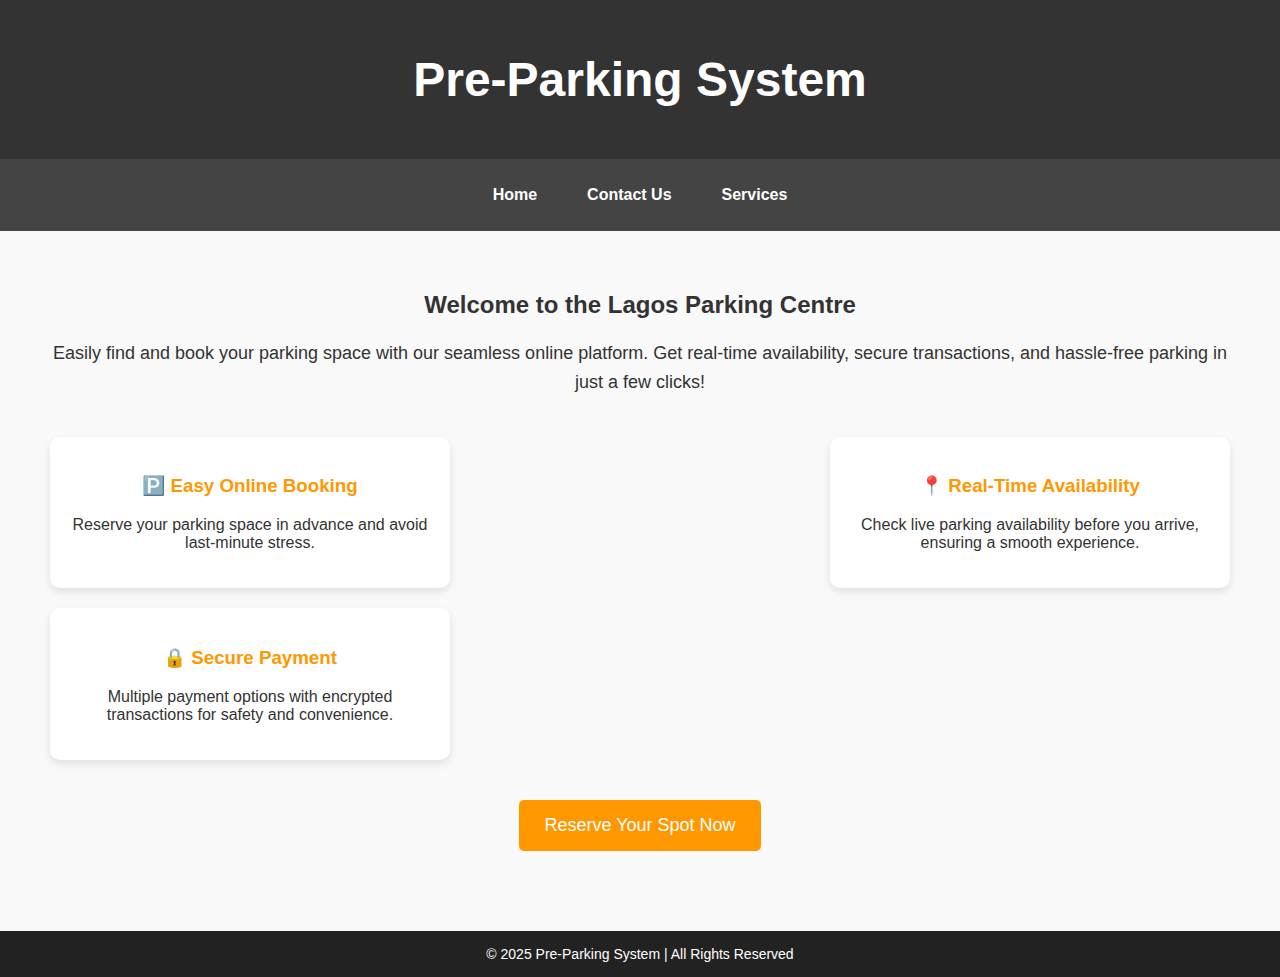
<file: index.html>
<!DOCTYPE html>
<html lang="en">
<head>
    <meta charset="UTF-8">
    <meta name="viewport" content="width=device-width, initial-scale=1.0">
    <title>Pre-Parking System</title>
    <style>
        body { font-family: Arial, sans-serif; margin: 0; padding: 0; background: #f9f9f9; color: #333; }
        header { background: #333; color: white; padding: 20px; text-align: center; font-size: 24px; }
        nav { display: flex; justify-content: center; background: #444; padding: 15px; }
        nav a { color: white; padding: 12px 25px; text-decoration: none; font-weight: bold; transition: 0.3s; }
        nav a:hover { background: #ff9800; border-radius: 5px; }
        .container { padding: 40px 20px; text-align: center; max-width: 1200px; margin: auto; }
        .intro { font-size: 18px; line-height: 1.6; margin-bottom: 30px; }
        .features { display: flex; justify-content: space-between; flex-wrap: wrap; }
        .feature-box { width: 30%; padding: 20px; background: white; margin: 10px; border-radius: 10px; box-shadow: 0 4px 8px rgba(0, 0, 0, 0.1); transition: 0.3s; }
        .feature-box:hover { transform: scale(1.05); }
        .feature-box h3 { color: #ff9800; }
        .cta { margin-top: 30px; padding: 15px 25px; background: #ff9800; color: white; text-decoration: none; font-size: 18px; border-radius: 5px; display: inline-block; transition: 0.3s; }
        .cta:hover { background: #e68900; }
        footer { background: #222; color: white; text-align: center; padding: 15px; margin-top: 40px; font-size: 14px; }
    </style>
</head>
<body>
    <header>
        <h1>Pre-Parking System</h1>
    </header>
    
    <nav>
        <a href="index.html">Home</a>
        <a href="contact.html">Contact Us</a>
        <a href="services.html">Services</a>
    </nav>
    
    <div class="container">
        <h2>Welcome to the Lagos Parking Centre</h2>
        <p class="intro">Easily find and book your parking space with our seamless online platform. Get real-time availability, secure transactions, and hassle-free parking in just a few clicks!</p>
        
        <div class="features">
            <div class="feature-box">
                <h3>🅿️ Easy Online Booking</h3>
                <p>Reserve your parking space in advance and avoid last-minute stress.</p>
            </div>
            <div class="feature-box">
                <h3>📍 Real-Time Availability</h3>
                <p>Check live parking availability before you arrive, ensuring a smooth experience.</p>
            </div>
            <div class="feature-box">
                <h3>🔒 Secure Payment</h3>
                <p>Multiple payment options with encrypted transactions for safety and convenience.</p>
            </div>
        </div>
        
        <a href="create.html" class="cta">Reserve Your Spot Now</a>
    </div>
    
    <footer>
        &copy; 2025 Pre-Parking System | All Rights Reserved
    </footer>
</body>
</html>
</file>
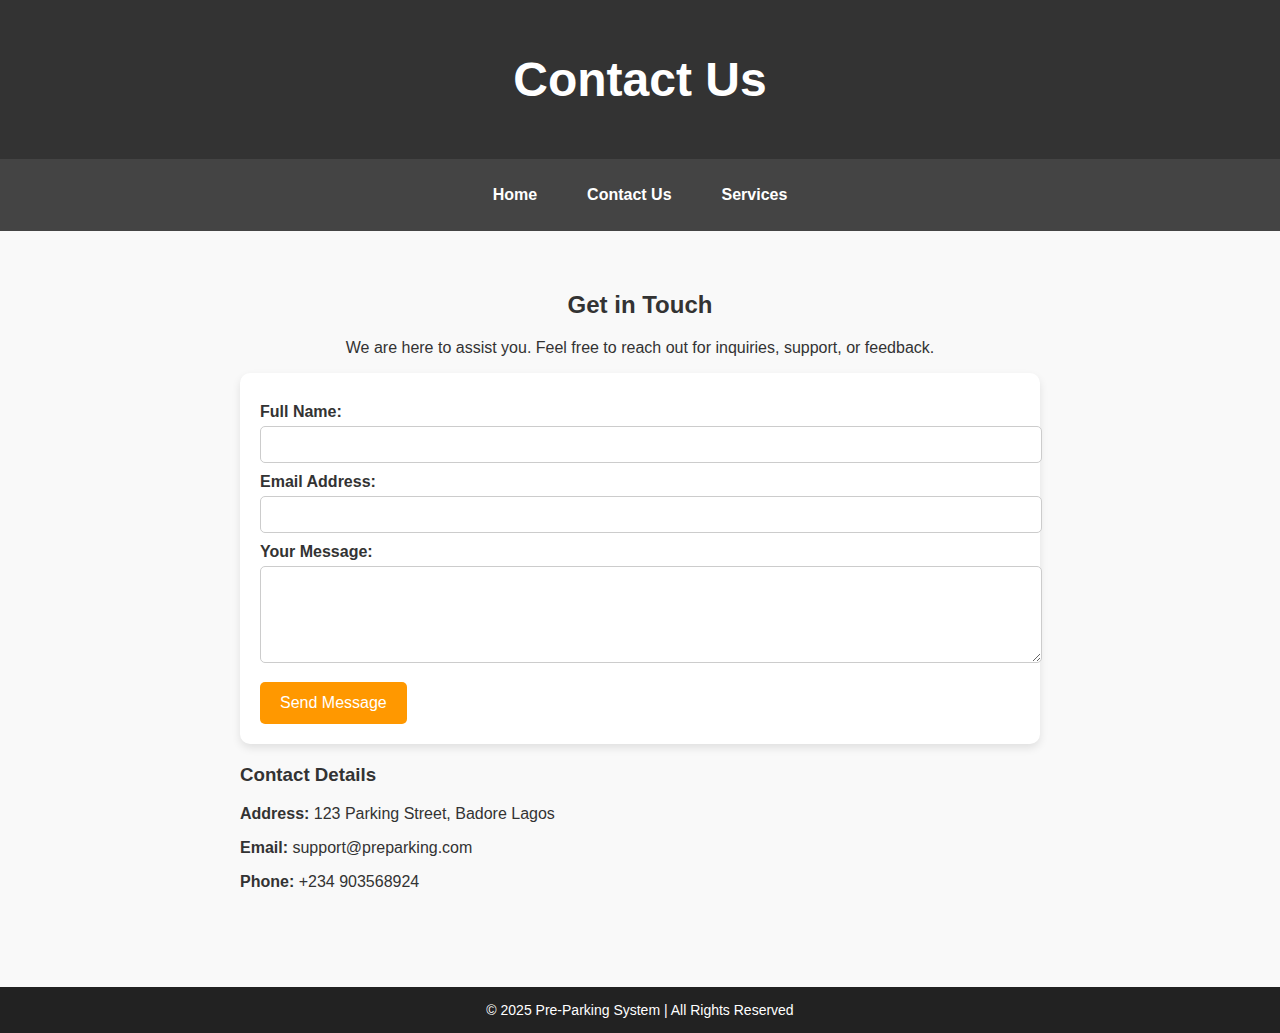
<file: contact.html>
<!DOCTYPE html>
<html lang="en">
<head>
    <meta charset="UTF-8">
    <meta name="viewport" content="width=device-width, initial-scale=1.0">
    <title>Contact Us - Pre-Parking System</title>
    <style>
        body { font-family: Arial, sans-serif; margin: 0; padding: 0; background: #f9f9f9; color: #333; }
        header { background: #333; color: white; padding: 20px; text-align: center; font-size: 24px; }
        nav { display: flex; justify-content: center; background: #444; padding: 15px; }
        nav a { color: white; padding: 12px 25px; text-decoration: none; font-weight: bold; transition: 0.3s; }
        nav a:hover { background: #ff9800; border-radius: 5px; }
        .container { padding: 40px 20px; text-align: center; max-width: 800px; margin: auto; }
        .contact-form { background: white; padding: 20px; border-radius: 10px; box-shadow: 0 4px 8px rgba(0, 0, 0, 0.1); text-align: left; }
        label { display: block; font-weight: bold; margin-top: 10px; }
        input, textarea { width: 100%; padding: 10px; margin-top: 5px; border: 1px solid #ccc; border-radius: 5px; }
        button { margin-top: 15px; padding: 12px 20px; background: #ff9800; color: white; border: none; border-radius: 5px; font-size: 16px; cursor: pointer; transition: 0.3s; }
        button:hover { background: #e68900; }
        .contact-info { margin-top: 20px; text-align: left; }
        footer { background: #222; color: white; text-align: center; padding: 15px; margin-top: 40px; font-size: 14px; }
    </style>
</head>
<body>
    <header>
        <h1>Contact Us</h1>
    </header>
    
    <nav>
        <a href="index.html">Home</a>
        <a href="contact.html">Contact Us</a>
        
        <a href="services.html">Services</a>
    </nav>
    
    <div class="container">
        <h2>Get in Touch</h2>
        <p>We are here to assist you. Feel free to reach out for inquiries, support, or feedback.</p>
        
        <div class="contact-form">
            <form action="submit_contact.php" method="POST">
                <label for="name">Full Name:</label>
                <input type="text" id="name" name="name" required>
                
                <label for="email">Email Address:</label>
                <input type="email" id="email" name="email" required>
                
                <label for="message">Your Message:</label>
                <textarea id="message" name="message" rows="5" required></textarea>
                
                <button type="submit">Send Message</button>
            </form>
        </div>
        
        <div class="contact-info">
            <h3>Contact Details</h3>
            <p><strong>Address:</strong> 123 Parking Street, Badore Lagos</p>
            <p><strong>Email:</strong> support@preparking.com</p>
            <p><strong>Phone:</strong> +234 903568924</p>
        </div>
    </div>
    
    <footer>
        &copy; 2025 Pre-Parking System | All Rights Reserved
    </footer>
</body>
</html>
</file>
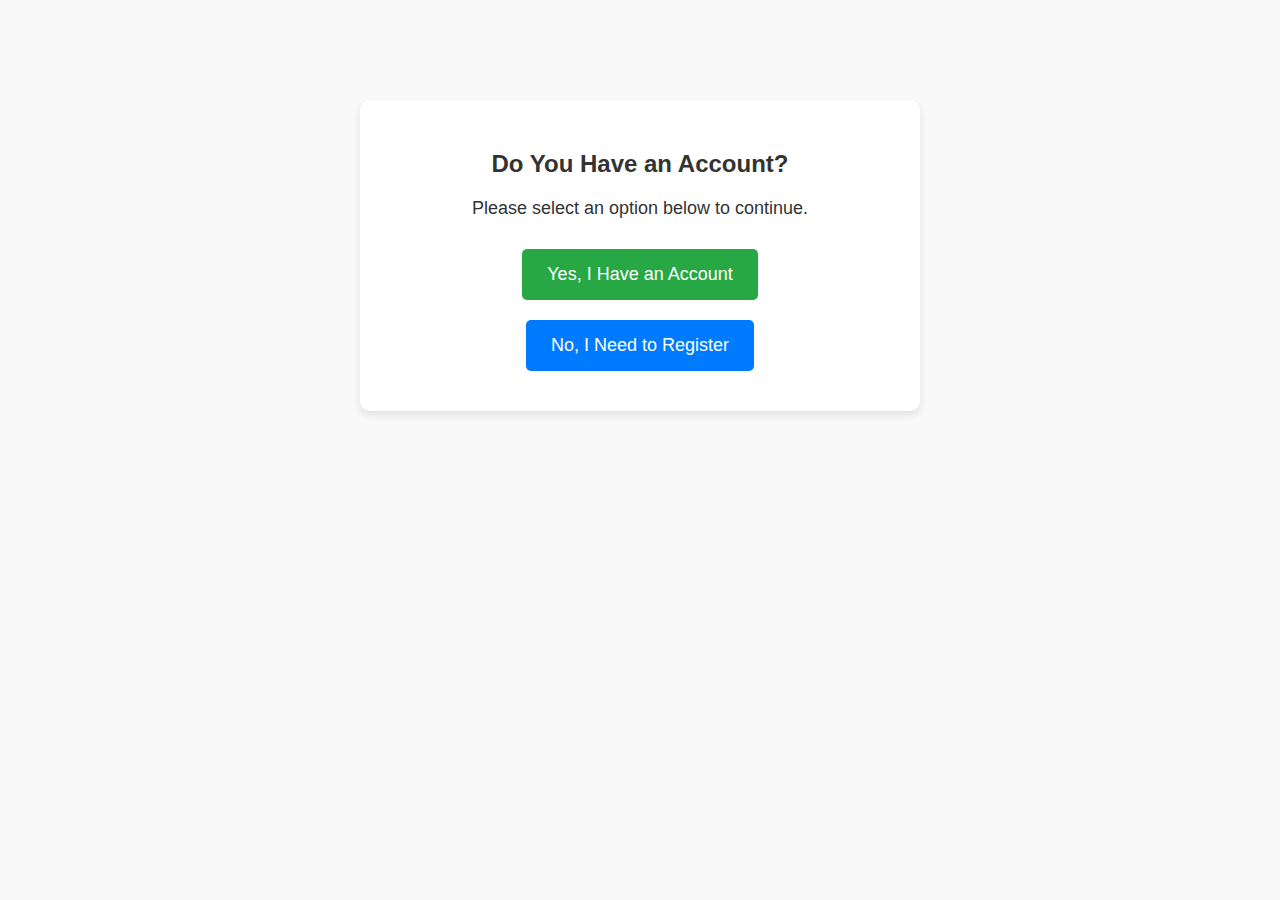
<file: create.html>
<!DOCTYPE html>
<html lang="en">
<head>
    <meta charset="UTF-8">
    <meta name="viewport" content="width=device-width, initial-scale=1.0">
    <title>Check Account Status</title>
    <style>
        body { font-family: Arial, sans-serif; margin: 0; padding: 0; background: #f9f9f9; color: #333; text-align: center; }
        .container { max-width: 500px; margin: 100px auto; background: white; padding: 30px; border-radius: 10px; box-shadow: 0 4px 8px rgba(0, 0, 0, 0.1); }
        h2 { color: #333; }
        p { font-size: 18px; margin-bottom: 20px; }
        .btn { display: inline-block; padding: 15px 25px; margin: 10px; font-size: 18px; color: white; text-decoration: none; border-radius: 5px; transition: 0.3s; }
        .btn-login { background: #28a745; }
        .btn-login:hover { background: #218838; }
        .btn-register { background: #007bff; }
        .btn-register:hover { background: #0056b3; }
    </style>
</head>
<body>
    <div class="container">
        <h2>Do You Have an Account?</h2>
        <p>Please select an option below to continue.</p>
        <a href="login.html" class="btn btn-login">Yes, I Have an Account</a>
        <a href="register.html" class="btn btn-register">No, I Need to Register</a>
    </div>
</body>
</html>
</file>
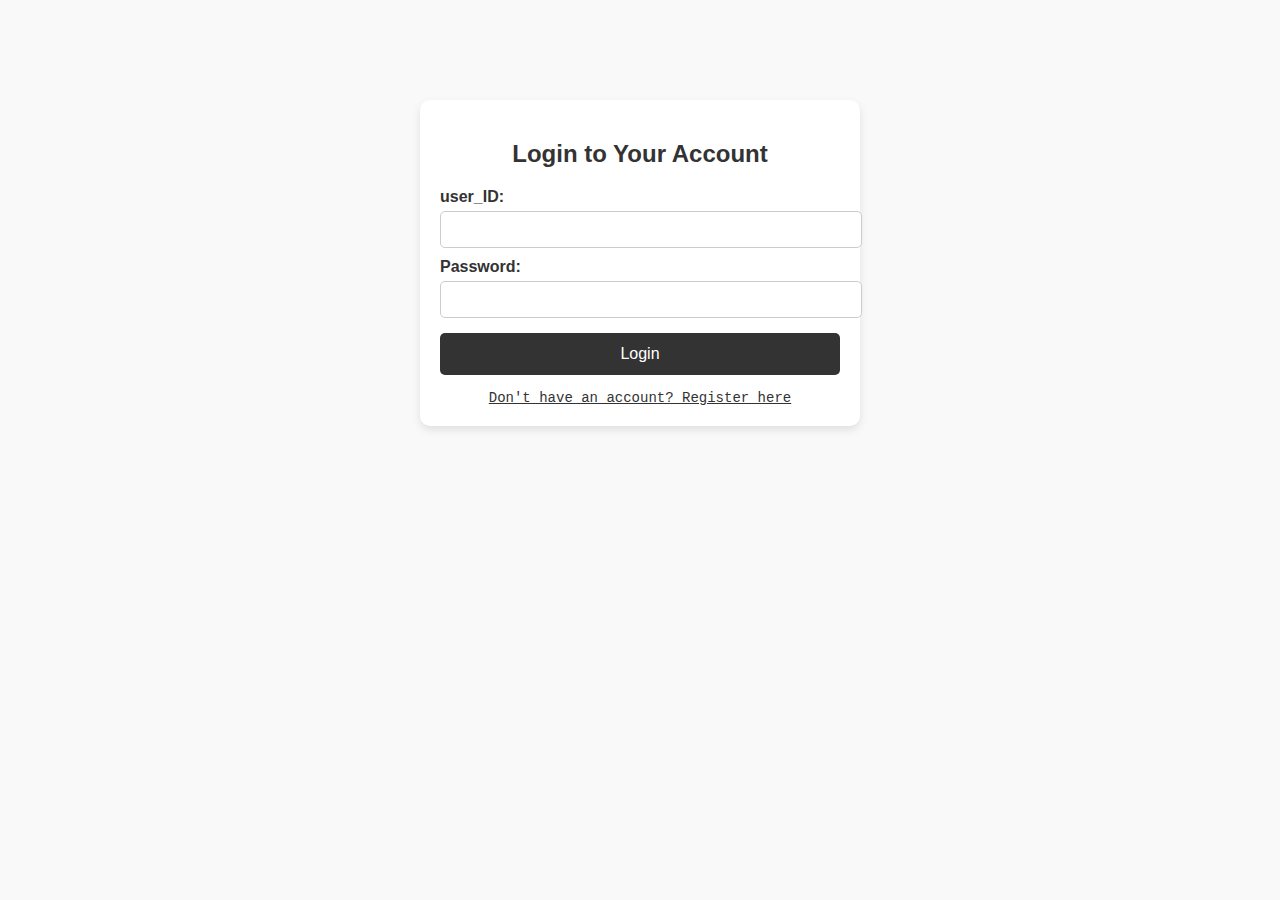
<file: login.html>
<!DOCTYPE html>
<html lang="en">
<head>
    <meta charset="UTF-8">
    <meta name="viewport" content="width=device-width, initial-scale=1.0">
    <title>Login - Pre-Parking System</title>
    <style>
        body { font-family: Arial, sans-serif; margin: 0; padding: 0; background: #f9f9f9; color: #333; }
        .login-container { width: 100%; max-width: 400px; margin: 100px auto; background: white; padding: 20px; 
            border-radius: 10px; box-shadow: 0 4px 8px rgba(0, 0, 0, 0.1); text-align: center; }
        h2 { color: #333; }
        label { display: block; font-weight: bold; margin-top: 10px; text-align: left; }
        input { width: 100%; padding: 10px; margin-top: 5px; border: 1px solid #ccc; border-radius: 5px; }
        button { margin-top: 15px; padding: 12px 20px; background: #333; color: white; border: none; border-radius: 5px;
            font-size: 16px; cursor: pointer; transition: 0.3s; width: 100%; }
        button:hover { background: #333; }
        .register-link { margin-top: 15px; display: block; font-family: 'Courier New', Courier, monospace; font-size: 14px; color: #333; }
    </style>
</head>
<body>
    <div class="login-container">
        <h2>Login to Your Account</h2>
        <form action="login.php" method="POST">
            <label for="user_ID">user_ID:</label>
            <input type="text" id="user_ID" name="user_ID" required>
            
            <label for="password">Password:</label>
            <input type="password" id="password" name="password" required>
            
             <button type="submit"> <a href="reserve.html"></a>Login</button>
        </form>
        <a href="register.html" class="register-link">Don't have an account? Register here</a>
    </div>
</body>
</html>
</file>
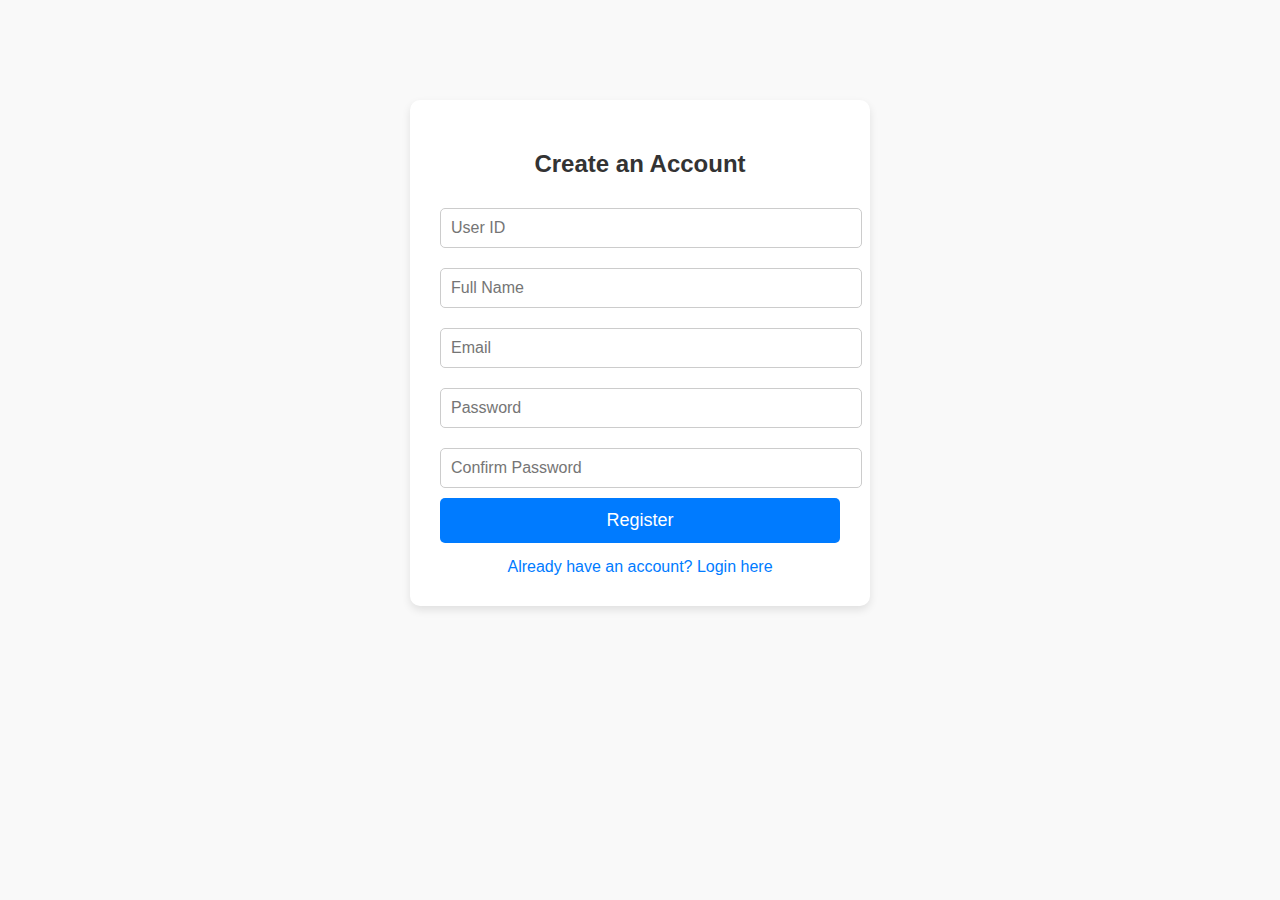
<file: register.html>
<!DOCTYPE html>
<html lang="en">
<head>
    <meta charset="UTF-8">
    <meta name="viewport" content="width=device-width, initial-scale=1.0">
    <title>Create an Account</title>
    <style>
        body { font-family: Arial, sans-serif; margin: 0; padding: 0; background: #f9f9f9; color: #333; text-align: center; }
        .container { max-width: 400px; margin: 100px auto; background: white; padding: 30px; border-radius: 10px; box-shadow: 0 4px 8px rgba(0, 0, 0, 0.1); }
        h2 { color: #333; }
        input { width: 100%; padding: 10px; margin: 10px 0; border: 1px solid #ccc; border-radius: 5px; font-size: 16px; }
        .btn { display: inline-block; width: 100%; padding: 12px; font-size: 18px; color: white; background: #007bff; border: none; border-radius: 5px; cursor: pointer; transition: 0.3s; }
        .btn:hover { background: #0056b3; }
        .login-link { display: block; margin-top: 15px; color: #007bff; text-decoration: none; }
        .login-link:hover { text-decoration: underline; }
    </style>
</head>
<body>
    <div class="container">
        <h2>Create an Account</h2>
        <form action="register.php" method="POST">
            <input type="text" name="user_ID" placeholder="User ID" required>
            <input type="text" name="fullname" placeholder="Full Name" required>
            <input type="email" name="email" placeholder="Email" required>
            <input type="password" name="password" placeholder="Password" required>
            <input type="password" name="confirm_password" placeholder="Confirm Password" required>
            <button type="submit" class="btn">Register</button>
        </form>
        <a href="login.html" class="login-link">Already have an account? Login here</a>
    </div>
</body>
</html>
</file>
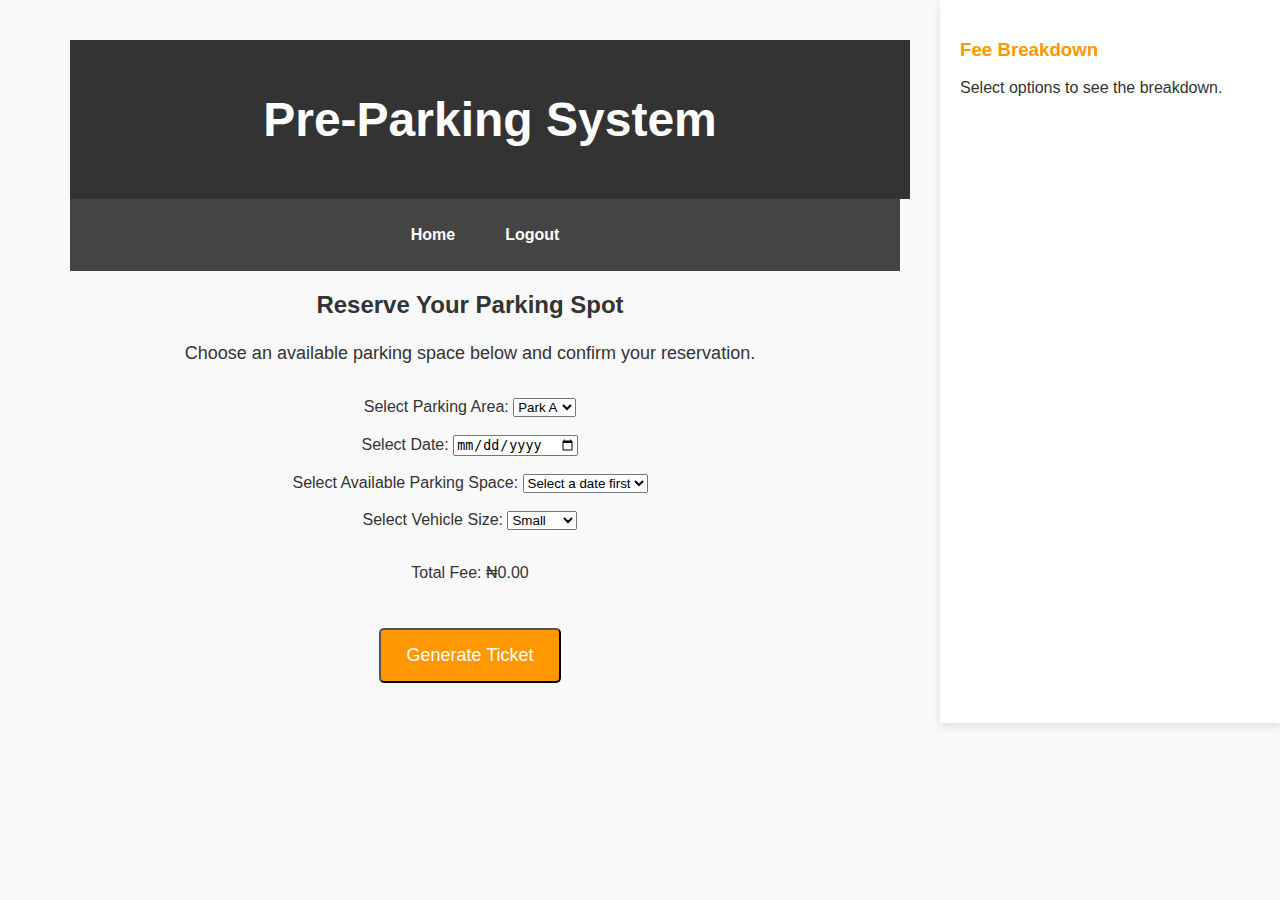
<file: reserve.html>
<!DOCTYPE html>
<html lang="en">
<head>
    <meta charset="UTF-8">
    <meta name="viewport" content="width=device-width, initial-scale=1.0">
    <title>Pre-Parking System</title>
    <style>
        body { font-family: Arial, sans-serif; margin: 0; padding: 0; background: #f9f9f9; color: #333; display: flex; }
        header { background: #333; color: white; padding: 20px; text-align: center; font-size: 24px; width: 100%; }
        nav { display: flex; justify-content: center; background: #444; padding: 15px; width: 100%; }
        nav a { color: white; padding: 12px 25px; text-decoration: none; font-weight: bold; transition: 0.3s; }
        nav a:hover { background: #ff9800; border-radius: 5px; }
        .container { padding: 40px 20px; text-align: center; max-width: 800px; margin: auto; flex-grow: 1; }
        .intro { font-size: 18px; line-height: 1.6; margin-bottom: 30px; }
        .cta { margin-top: 30px; padding: 15px 25px; background: #ff9800; color: white; text-decoration: none; font-size: 18px; border-radius: 5px; display: inline-block; transition: 0.3s; }
        .cta:hover { background: #e68900; }
        footer { background: #222; color: white; text-align: center; padding: 15px; margin-top: 40px; font-size: 14px; width: 100%; }
        .side-panel { width: 300px; background: #fff; padding: 20px; box-shadow: 0 4px 8px rgba(0, 0, 0, 0.1); }
        .side-panel h3 { color: #ff9800; }
    </style>
    <script>
        function updateAvailableSpaces() {
            let date = document.getElementById("date").value;
            let spaceDropdown = document.getElementById("space");
            spaceDropdown.innerHTML = "";
            
            let availableSpaces = [];
            for (let i = 1; i <= 100; i++) {
                if (Math.random() > 0.3) {
                    availableSpaces.push(i);
                }
            }
            
            availableSpaces.forEach(space => {
                let option = document.createElement("option");
                option.value = space;
                option.textContent = `Space ${space}`;
                spaceDropdown.appendChild(option);
            });
        }
        
        function calculateFee() {
            let park = document.getElementById("park").value;
            let space = parseInt(document.getElementById("space").value);
            let date = new Date(document.getElementById("date").value);
            let vehicle = document.getElementById("vehicle").value;
            
            let basePrice = { A: 5000, B: 4000, C: 3000, D: 3000 }[park];
            if (space <= 50) basePrice += 1000;
            if (date.getDay() === 0 || date.getDay() === 6) basePrice += 1000;
            let vehicleCharge = { small: 1000, medium: 2000, large: 3000 }[vehicle];
            
            let totalFee = basePrice + vehicleCharge;
            document.getElementById("fee").textContent = `Total Fee: ₦${totalFee.toFixed(2)}`;

            document.cookie = "total_fee=" + totalFee;
            
            document.getElementById("breakdown").innerHTML = `
                <p>Base price for Park ${park}: ₦${basePrice}</p>
                <p>${space <= 50 ? "Premium space charge: ₦1000" : "No premium space extra charge"}</p>
                <p>${(date.getDay() === 0 || date.getDay() === 6) ? "Weekend surcharge: ₦1000" : "No weekend surcharge"}</p>
                <p>Vehicle type charge (${vehicle}): ₦${vehicleCharge}</p>
                <h3>Total: ₦${totalFee.toFixed(2)}</h3>
            `;
        }
    </script>
</head>
<body>
    <div class="container">
        <header>
            <h1>Pre-Parking System</h1>
        </header>
        
        <nav>
            <a href="index.html">Home</a>
            <a href="login.html">Logout</a>
        </nav>
        
        <h2>Reserve Your Parking Spot</h2>
        <p class="intro">Choose an available parking space below and confirm your reservation.</p>
        
        <form action="reserve_process.php" method="POST">
            <label for="park">Select Parking Area:</label>
            <select name="park" id="park" required>
                <option value="A">Park A</option>
                <option value="B">Park B</option>
                <option value="C">Park C</option>
                <option value="D">Park D</option>
            </select>
            <br><br>
            <label for="date">Select Date:</label>
            <input type="date" id="date" name="date" required onchange="updateAvailableSpaces()">
            <br><br>
            <label for="space">Select Available Parking Space:</label>
            <select name="space" id="space" required onchange="calculateFee()">
                <option>Select a date first</option>
            </select>
            <br><br>
            <label for="vehicle">Select Vehicle Size:</label>
            <select name="vehicle" id="vehicle" required onchange="calculateFee()">
                <option value="small">Small</option>
                <option value="medium">Medium</option>
                <option value="large">Large</option>
            </select>
            <br><br>
            <p id="fee">Total Fee: ₦0.00</p>
           
            <button type="submit" class="cta">Generate Ticket</button>
        </form>
    </div>
    
    <div class="side-panel">
        <h3>Fee Breakdown</h3>
        <div id="breakdown">
            <p>Select options to see the breakdown.</p>
        </div>
    </div>
</body>
</html>
</file>
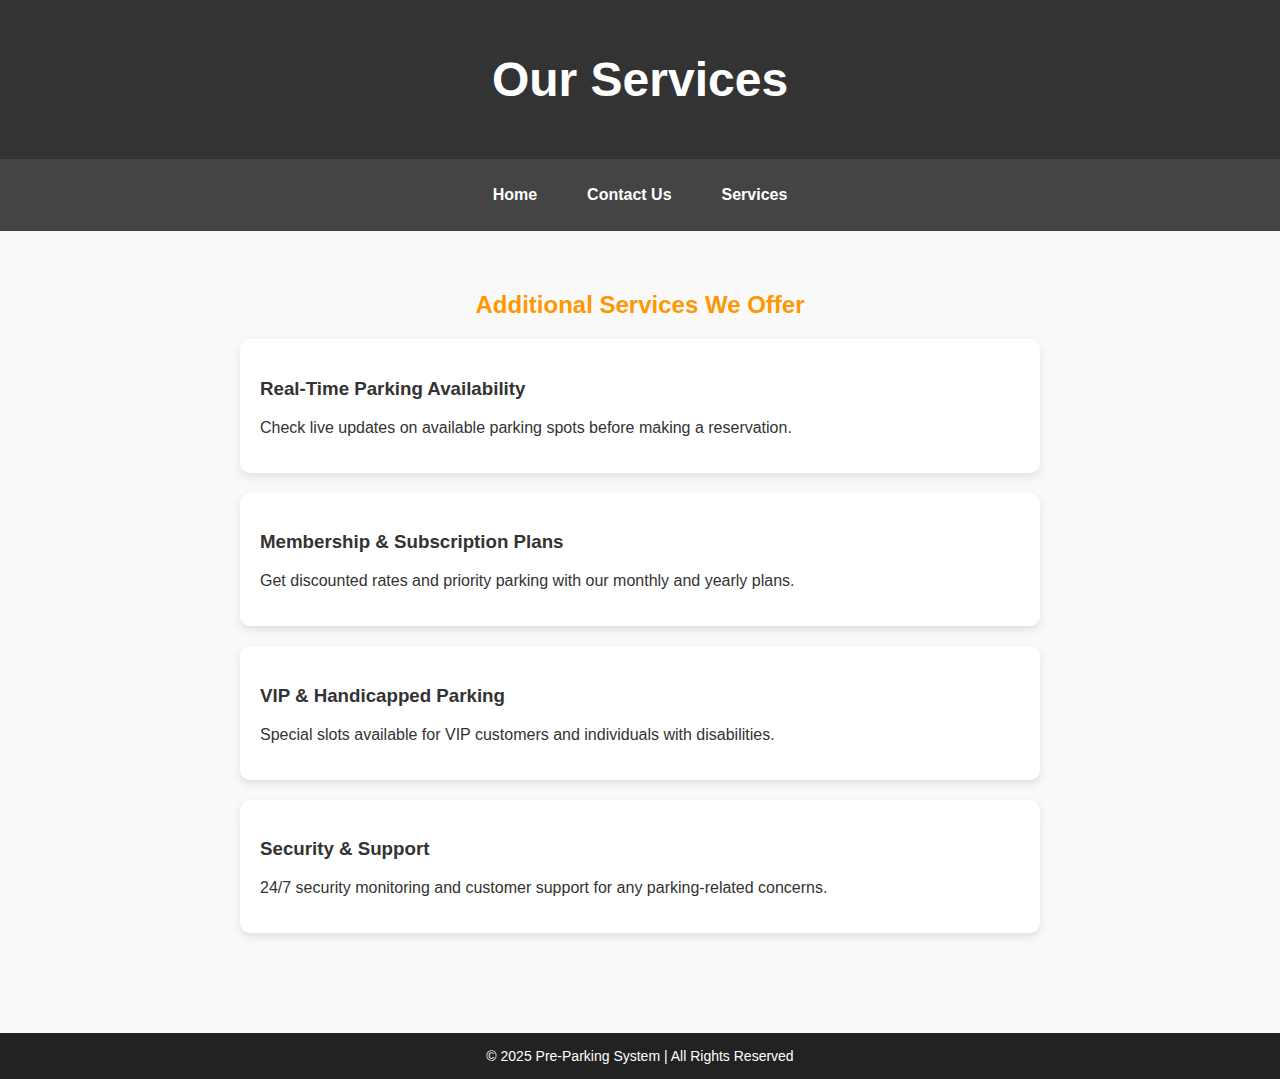
<file: services.html>
<!DOCTYPE html>
<html lang="en">
<head>
    <meta charset="UTF-8">
    <meta name="viewport" content="width=device-width, initial-scale=1.0">
    <title>Other Services - Pre-Parking System</title>
    <style>
        body { font-family: Arial, sans-serif; margin: 0; padding: 0; background: #f9f9f9; color: #333; }
        header { background: #333; color: white; padding: 20px; text-align: center; font-size: 24px; }
        nav { display: flex; justify-content: center; background: #444; padding: 15px; }
        nav a { color: white; padding: 12px 25px; text-decoration: none; font-weight: bold; transition: 0.3s; }
        nav a:hover { background: #ff9800; border-radius: 5px; }
        .container { padding: 40px 20px; text-align: center; max-width: 800px; margin: auto; }
        .service { background: white; padding: 20px; border-radius: 10px; box-shadow: 0 4px 8px rgba(0, 0, 0, 0.1); margin: 20px 0; text-align: left; }
        h2 { color: #ff9800; }
        footer { background: #222; color: white; text-align: center; padding: 15px; margin-top: 40px; font-size: 14px; }
    </style>
</head>
<body>
    <header>
        <h1>Our Services</h1>
    </header>
    
    <nav>
        <a href="index.html">Home</a>
        <a href="conaact.html">Contact Us</a>
        <a href="services.html"> Services</a>
    </nav>
    
    <div class="container">
        <h2>Additional Services We Offer</h2>
        
        <div class="service">
            <h3>Real-Time Parking Availability</h3>
            <p>Check live updates on available parking spots before making a reservation.</p>
        </div>
        
        <div class="service">
            <h3>Membership & Subscription Plans</h3>
            <p>Get discounted rates and priority parking with our monthly and yearly plans.</p>
        </div>
        
        <div class="service">
            <h3>VIP & Handicapped Parking</h3>
            <p>Special slots available for VIP customers and individuals with disabilities.</p>
        </div>
        
        <div class="service">
            <h3>Security & Support</h3>
            <p>24/7 security monitoring and customer support for any parking-related concerns.</p>
        </div>
    </div>
    
    <footer>
        &copy; 2025 Pre-Parking System | All Rights Reserved
    </footer>
</body>
</html>
</file>
